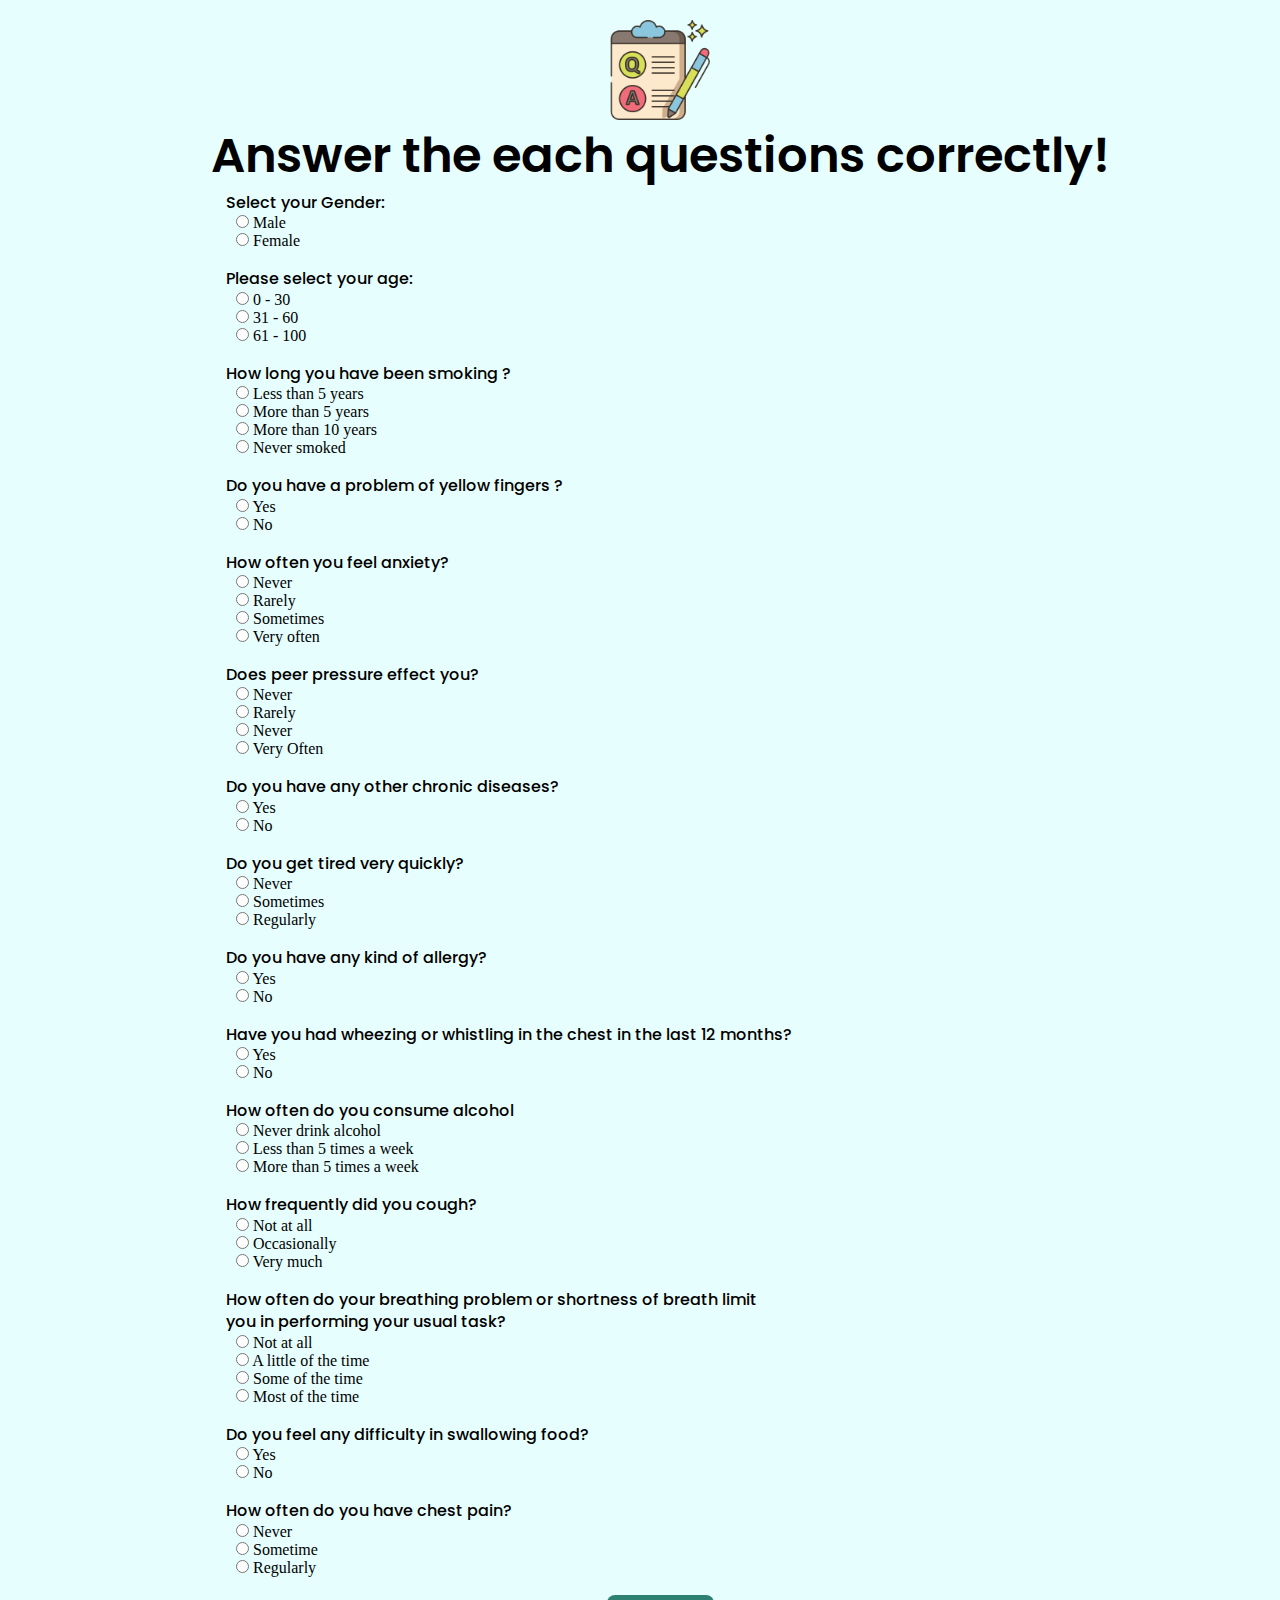
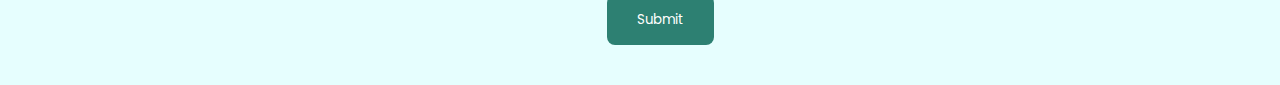
<file: lungCancer.html>
<!DOCTYPE html>
<html lang="en">

<head>
    <meta charset="UTF-8">
    <meta http-equiv="X-UA-Compatible" content="IE=edge">
    <meta name="viewport" content="width=device-width, initial-scale=1.0">
    <title>Document</title>
    <link rel="stylesheet" href="./lungCancer.css">

</head>

<body>
    <section id="questionaries">
        <div class="questionaries-container">
            <div class="question-img">
                <img src="./photos/survey.png" alt="">
            </div>
            <div class="question-content">
                <h1>Answer the each questions correctly!</h1>

                <form action="/action_page.php">
                    <div class="questions">
                        <p>Select your Gender:</p>
                        <div class="input">
                            <input type="radio" id="male" name="gender" value="male">
                            <label for="male">Male</label><br>
                            <input type="radio" id="female" name="gender" value="female">
                            <label for="female">Female</label><br>

                        </div>
                    </div>

                    <br>

                    <div class="questions">
                        <p>Please select your age:</p>
                        <div class="input">
                            <input type="radio" id="age1" name="age" value="30">
                            <label for="age1">0 - 30</label><br>
                            <input type="radio" id="age2" name="age" value="60">
                            <label for="age2">31 - 60</label><br>
                            <input type="radio" id="age3" name="age" value="100">
                            <label for="age3">61 - 100</label><br><br>
                        </div>
                    </div>
                    <div class="questions">
                        <p>How long you have been smoking ?</p>
                        <div class="input">
                            <input type="radio" name="smoking" value="5">
                            <label for="smoking">Less than 5 years</label><br>
                            <input type="radio" name="smoking" value="10">
                            <label for="smoing">More than 5 years</label><br>
                            <input type="radio" name="smoking" value="20">
                            <label for="smoking">More than 10 years</label><br>
                            <input type="radio" name="smoking" value="0">
                            <label for="smoking">Never smoked</label><br><br>
                        </div>
                    </div>
                    <div class="questions">
                        <p>Do you have a problem of yellow fingers ?</p>
                        <div class="input">
                            <input type="radio" name="yellowFinger" value="Yes">
                            <label for="yellowFinger">Yes</label><br>
                            <input type="radio" name="yellowFinger" value="No">
                            <label for="yellowFinger">No</label><br><br>

                        </div>
                    </div>
                    <div class="questions">
                        <p>How often you feel anxiety?</p>
                        <div class="input">
                            <input type="radio" name="anxiety" value="30">
                            <label for="anxiety">Never</label><br>
                            <input type="radio" name="anxiety" value="60">
                            <label for="anxiety">Rarely</label><br>
                            <input type="radio" name="anxiety" value="100">
                            <label for="anxiety">Sometimes</label><br>
                            <input type="radio" name="anxiety" value="100">
                            <label for="anxiety">Very often</label><br><br>
                        </div>
                    </div>
                    <div class="questions">
                        <p>Does peer pressure effect you?</p>
                        <div class="input">
                            <input type="radio" name="peer" value="never">
                            <label for="peer">Never</label><br>
                            <input type="radio" name="peer" value="rarely">
                            <label for="peer">Rarely</label><br>
                            <input type="radio" name="peer" value="never">
                            <label for="peer">Never</label><br>
                            <input type="radio" name="peer" value="veryoften">
                            <label for="peer">Very Often</label><br><br>
                        </div>

                    </div>
                    <div class="questions">
                        <p>Do you have any other chronic diseases?</p>
                        <div class="input">
                            <input type="radio" name="chronic" value="yes">
                            <label for="yes">Yes</label><br>
                            <input type="radio" name="chronic" value="no">
                            <label for="no">No</label><br>
                            <br>
                        </div>

                    </div>
                    <div class="questions">
                        <p>Do you get tired very quickly?</p>
                        <div class="input">
                            <input type="radio" name="fatique" value="never">
                            <label for="never">Never</label><br>
                            <input type="radio" name="fatigue" value="sometime">
                            <label for="sometime">Sometimes</label><br>
                            <input type="radio" name="fatigue" value="regularly">
                            <label for="regularly">Regularly</label><br><br>
                        </div>

                    </div>
                    <div class="questions">
                        <p>Do you have any kind of allergy?</p>
                        <div class="input">
                            <input type="radio" name="allergy" value="yes">
                            <label for="yes">Yes</label><br>
                            <input type="radio" name="allergy" value="no">

                            <label for="no">No</label><br>
                            <br>
                        </div>

                    </div>
                    <div class="questions">
                        <p>Have you had wheezing or whistling in the chest in the last 12 months?</p>
                        <div class="input">
                            <input type="radio" name="wheezing" value="yes">
                            <label for="yes">Yes</label><br>
                            <input type="radio" name="wheezing" value="no">
                            <label for="no">No</label><br>
                            <br>
                        </div>

                    </div>
                    <div class="questions">
                        <p>How often do you consume alcohol</p>
                        <div class="input">
                            <input type="radio" id="age1" name="" value="Never">
                            <label for="never">Never drink alcohol</label><br>
                            <input type="radio" id="age2" name="" value="lessThan5">
                            <label for="lessThan5">Less than 5 times a week</label><br>
                            <input type="radio" id="age3" name="" value="moreThan5">
                            <label for="moreThan5">More than 5 times a week</label><br><br>
                        </div>

                    </div>
                    <div class="questions">
                        <p>How frequently did you cough?</p>
                        <div class="input">
                            <input type="radio" name="coughing" value="not">
                            <label for="not">Not at all</label><br>
                            <input type="radio" name="coughing" value="Occasionally">
                            <label for="Occasionally">Occasionally</label><br>
                            <input type="radio" name="coughing" value="extreme">
                            <label for="extreme">Very much</label><br><br>
                        </div>

                    </div>
                    <div class="questions">
                        <p>How often do your breathing problem or shortness of breath limit <br> you in performing your
                            usual
                            task?</p>
                        <div class="input">
                            <input type="radio" name="shortnessOfBreath" value="no">
                            <label for="no">Not at all</label><br>
                            <input type="radio" name="shortnessOfBreath" value="little">
                            <label for="little">A little of the time</label><br>
                            <input type="radio" name="shortnessOfBreath" value="some">
                            <label for="some">Some of the time</label><br>
                            <input type="radio" name="shortnessOfBreath" value="most">
                            <label for="most">Most of the time</label><br><br>
                        </div>

                    </div>
                    <div class="questions">
                        <p>Do you feel any difficulty in swallowing food?</p>
                        <div class="input">
                            <input type="radio" name="swallowing" value="yes">
                            <label for="yes">Yes</label><br>
                            <input type="radio" name="swallowing" value="no">
                            <label for="no">No</label><br>
                            <br>
                        </div>

                    </div>
                    <div class="questions">
                        <p>How often do you have chest pain?</p>
                        <div class="input">
                            <input type="radio" name="" value="never">
                            <label for="never">Never</label><br>
                            <input type="radio" name="" value="sometime">
                            <label for="sometime">Sometime</label><br>
                            <input type="radio" name="" value="regular">
                            <label for="regular">Regularly</label><br><br>
                        </div>

                    </div>
                    <div class="question-submit">
                        <input type="submit" value="Submit">
                    </div>
                </form>
            </div>
        </div>


    </section>
</body>

</html>
</file>
<file: lungCancer.css>
@import url('https://fonts.googleapis.com/css2?family=Poppins:wght@100;200;300;400;500;600;700&display=swap');

* {
    margin: 0;
    padding: 0;
    box-sizing: border-box;
    background-color: #E6FEFE;
    overflow-x: hidden;
}

h1,
h2,
h3,
h4,
h5,
h6 {
    font-size: 3rem;
    font-family: 'Poppins',
        sans-serif;
    font-weight: 600;
}

p {
    font-size: 1rem;
    font-family: 'Poppins',
        sans-serif;
    font-weight: 500;
    line-height: 1.4rem;
}

#questionaries {
    width: 100%;
    height: 100%;
    margin: 20px;
    overflow: hidden;

}

.questionaries-container {
    display: flex;
    justify-content: center;
    align-items: center;
    flex-direction: column;
}

.question-img {
    width: 100px;
    height: 100px;
    overflow: hidden;
}

.question-img img {
    max-width: 100%;
    max-height: 100%;
    object-fit: cover;
}

.questionaries-container .question-content {
    text-align: left;
}

.question-content .questions {
    padding-left: 15px;
}

.question-content .questions .input {
    padding-left: 10px;
}

.question-submit {
    width: 100%;
    display: flex;
    justify-content: center;
    align-items: center;
    margin-bottom: 20px;
}

.question-submit input {
    padding: 15px 30px;
    outline: none;
    border: none;
    background-color: #2d8072;
    border-radius: 8px;
    color: white;
    font-family: 'Poppins',
        sans-serif;
    font-weight: 400;
    cursor: pointer;
}
</file>
